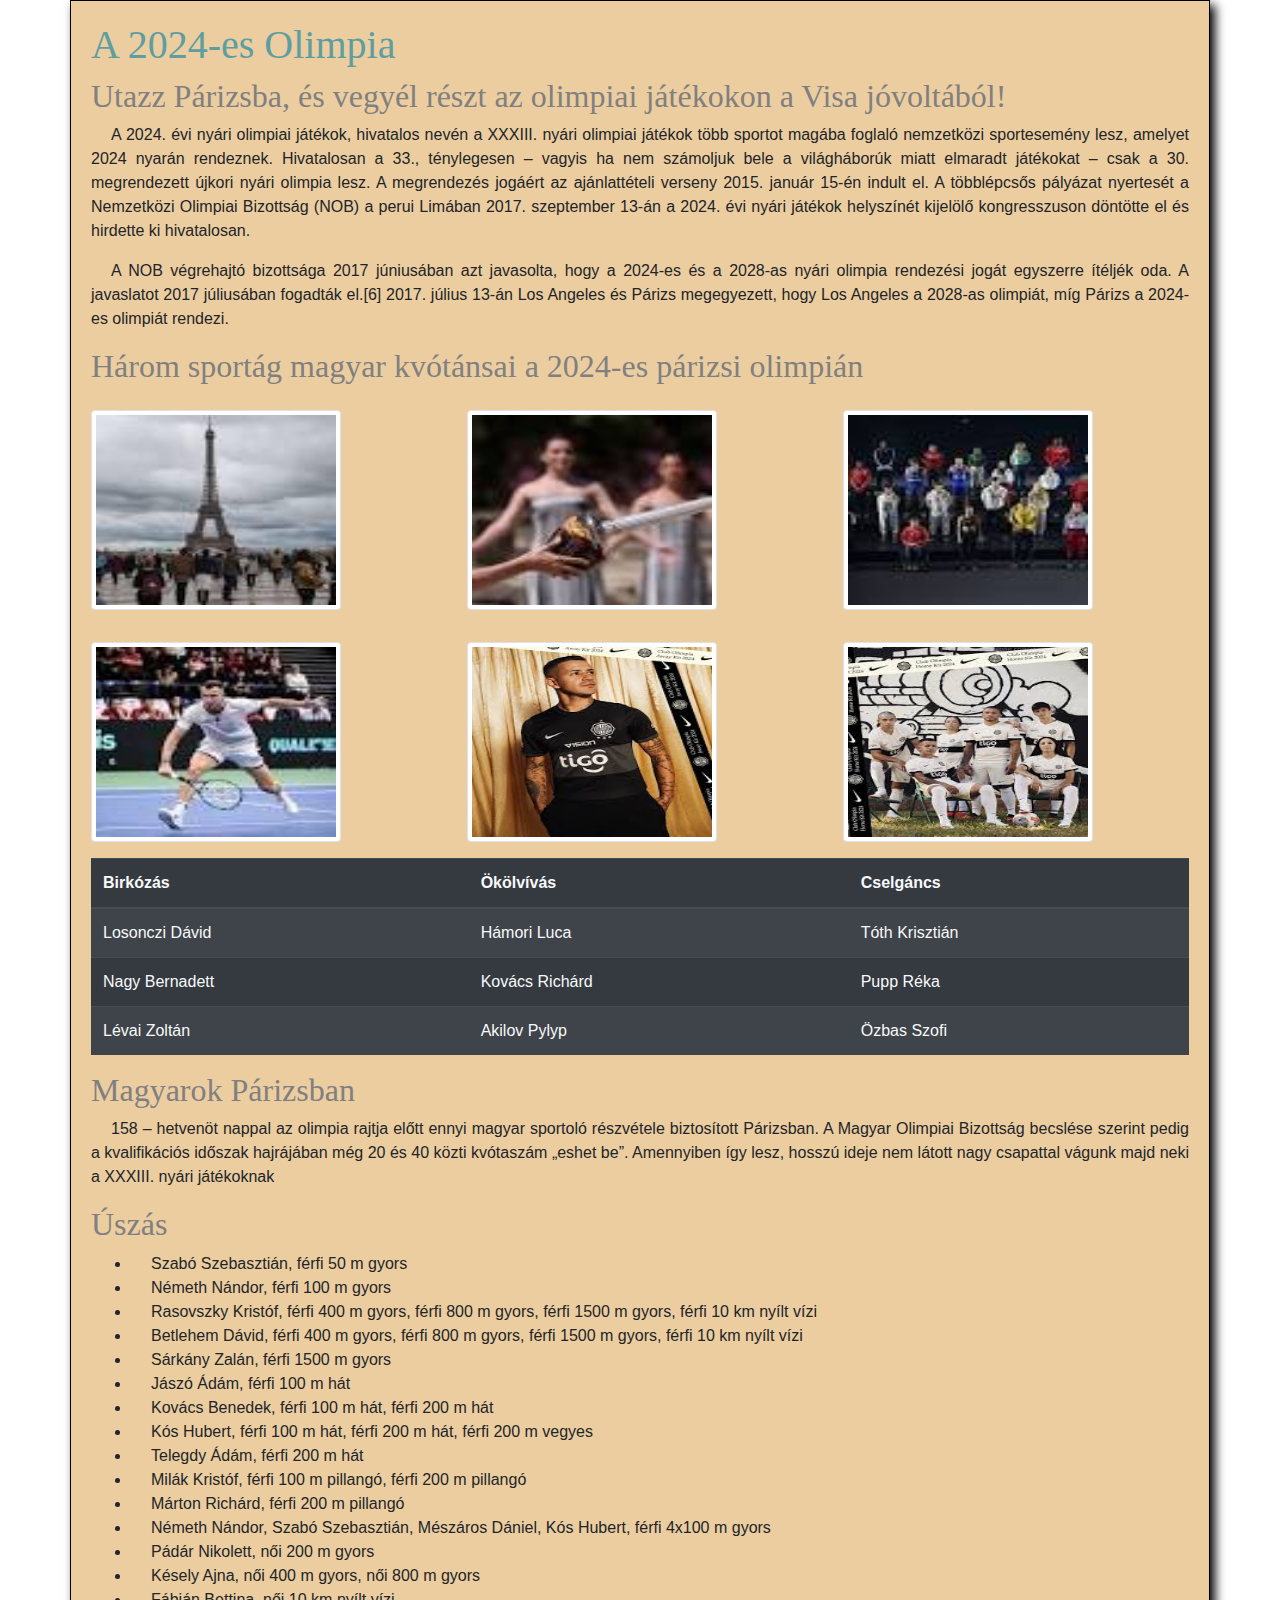
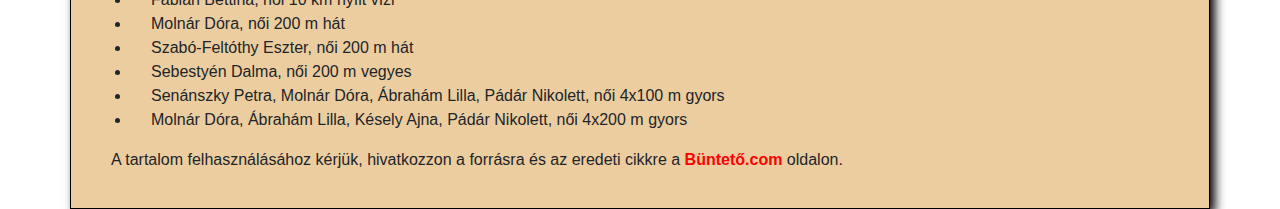
<file: olimpia/index.html>
<!DOCTYPE html>
<html lang="hu">
<head>
    <meta charset="UTF-8">
    <meta name="viewport" content="width=device-width, initial-scale=1.0">
    <title>A 2024-es Olimpia</title>
    <link rel="stylesheet" href="bootstrap/bootstrap.css">
    <link rel="stylesheet" href="olimpia.css">
</head>
<body>
    <div class="container" id="keret">

        <h1>A 2024-es Olimpia</h1>

<h2>Utazz Párizsba, és vegyél részt az olimpiai játékokon a Visa jóvoltából!</h2>

<p>A 2024. évi nyári olimpiai játékok, hivatalos nevén a XXXIII. nyári olimpiai játékok több sportot magába foglaló nemzetközi sportesemény lesz, amelyet 2024 nyarán rendeznek. Hivatalosan a 33., ténylegesen – vagyis ha nem számoljuk bele a világháborúk miatt elmaradt játékokat – csak a 30. megrendezett újkori nyári olimpia lesz. A megrendezés jogáért az ajánlattételi verseny 2015. január 15-én indult el. A többlépcsős pályázat nyertesét a Nemzetközi Olimpiai Bizottság (NOB) a perui Limában 2017. szeptember 13-án a 2024. évi nyári játékok helyszínét kijelölő kongresszuson döntötte el és hirdette ki hivatalosan.</p>

<p>     A NOB végrehajtó bizottsága 2017 júniusában azt javasolta, hogy a 2024-es és a 2028-as nyári olimpia rendezési jogát egyszerre ítéljék oda. A javaslatot 2017 júliusában fogadták el.[6] 2017. július 13-án Los Angeles és Párizs megegyezett, hogy Los Angeles a 2028-as olimpiát, míg Párizs a 2024-es olimpiát rendezi.</p>

<h2>Három sportág magyar kvótánsai a 2024-es párizsi olimpián</h2>

<div class="row">
    <div class="col-lg-4 col-md-6 col-12 my-3"><img src="kepek/k1.jpg" alt="" class="img-thumbnail bootstrap"></div>
    <div class="col-lg-4 col-md-6 col-12 my-3"><img src="kepek/k2.jpg" alt="" class="img-thumbnail bootstrap"></div>
    <div class="col-lg-4 col-md-6 col-12 my-3"><img src="kepek/k3.jpg" alt="" class="img-thumbnail bootstrap"></div>
</div>
<div class="row">
    <div class="col-lg-4 col-md-6 col-12 my-3"><img src="kepek/k4.jpg" alt="" class="img-thumbnail bootstrap"></div>
    <div class="col-lg-4 col-md-6 col-12 my-3"><img src="kepek/k5.jpg" alt="" class="img-thumbnail bootstrap"></div>
    <div class="col-lg-4 col-md-6 col-12 my-3"><img src="kepek/k6.jpg" alt="" class="img-thumbnail bootstrap"></div>
</div>

<table class="table table-striped table-dark text-light">

    <thead>
        <tr>
            <th>Birkózás</th>
            <th>Ökölvívás</th>
            <th>Cselgáncs</th>
        </tr>
    </thead>
    <tbody>
        <tr>
            <td>Losonczi Dávid</td>
            <td>Hámori Luca</td>
            <td>Tóth Krisztián</td>
        </tr>
        <tr>
            <td>Nagy Bernadett</td>
            <td>Kovács Richárd</td>
            <td>Pupp Réka</td>
        </tr>
        <tr>
            <td>Lévai Zoltán</td>
            <td>Akilov Pylyp</td>
            <td>Özbas Szofi</td>
        </tr>
    </tbody>
    
</table>

<h2>Magyarok Párizsban</h2>

<p>     158 – hetvenöt nappal az olimpia rajtja előtt ennyi magyar sportoló részvétele biztosított Párizsban. A Magyar Olimpiai Bizottság becslése szerint pedig a kvalifikációs időszak hajrájában még 20 és 40 közti kvótaszám „eshet be”. Amennyiben így lesz, hosszú ideje nem látott nagy csapattal vágunk majd neki a XXXIII. nyári játékoknak</p>

<h2>Úszás</h2>

<ul>
    <li>Szabó Szebasztián, férfi 50 m gyors</li>
    <li>Németh Nándor, férfi 100 m gyors</li>
    <li>Rasovszky Kristóf, férfi 400 m gyors, férfi 800 m gyors, férfi 1500 m gyors, férfi 10 km nyílt vízi</li>
    <li>Betlehem Dávid, férfi 400 m gyors, férfi 800 m gyors, férfi 1500 m gyors, férfi 10 km nyílt vízi</li>
    <li>Sárkány Zalán, férfi 1500 m gyors</li>
    <li>Jászó Ádám, férfi 100 m hát</li>
    <li>Kovács Benedek, férfi 100 m hát, férfi 200 m hát</li>
    <li>Kós Hubert, férfi 100 m hát, férfi 200 m hát, férfi 200 m vegyes</li>
    <li>Telegdy Ádám, férfi 200 m hát</li>
    <li>Milák Kristóf, férfi 100 m pillangó, férfi 200 m pillangó</li>
    <li>Márton Richárd, férfi 200 m pillangó</li>
    <li>Németh Nándor, Szabó Szebasztián, Mészáros Dániel, Kós Hubert, férfi 4x100 m gyors</li>
    <li>Pádár Nikolett, női 200 m gyors</li>
    <li>Késely Ajna, női 400 m gyors, női 800 m gyors</li>
    <li>Fábián Bettina, női 10 km nyílt vízi</li>
    <li>Molnár Dóra, női 200 m hát</li>
    <li>Szabó-Feltóthy Eszter, női 200 m hát</li>
    <li>Sebestyén Dalma, női 200 m vegyes</li>
    <li>Senánszky Petra, Molnár Dóra, Ábrahám Lilla, Pádár Nikolett, női 4x100 m gyors</li>
    <li>Molnár Dóra, Ábrahám Lilla, Késely Ajna, Pádár Nikolett, női 4x200 m gyors</li>
</ul>

<p> A tartalom felhasználásához kérjük, hivatkozzon a forrásra és az eredeti cikkre a
<a href="https://bunteto.com/a-2024-es-parizsi-olimpia-magyar-kvotasai" class="forras" target="_blank">Büntető.com</a> oldalon.</p>

    </div>



</body>
</html>
</file>
<file: olimpia/olimpia.css>
#keret {
  margin: 0px auto;
  padding: 20px;
  border: 1px solid black;
  box-shadow: 5px 5px 10px black;
  background: rgba(234, 200, 150, 0.9) ;
  
}

#kep1 {
  height: 150px;
  padding: 20px;
  float: right;
  
}

a {
  font-weight: bold;
  color: red;
}
.img-thumbnail{
	width:250px;
	height:200px;
}

h1{
  font-family: Verdana;
  color: cadetblue;
}

h2 {
  font-family: Verdana;
  color:grey;
}

p, li {
  text-align: justify ;
  text-indent: 20px;
}

.forras{
  margin-top: 30px ;
}
</file>
